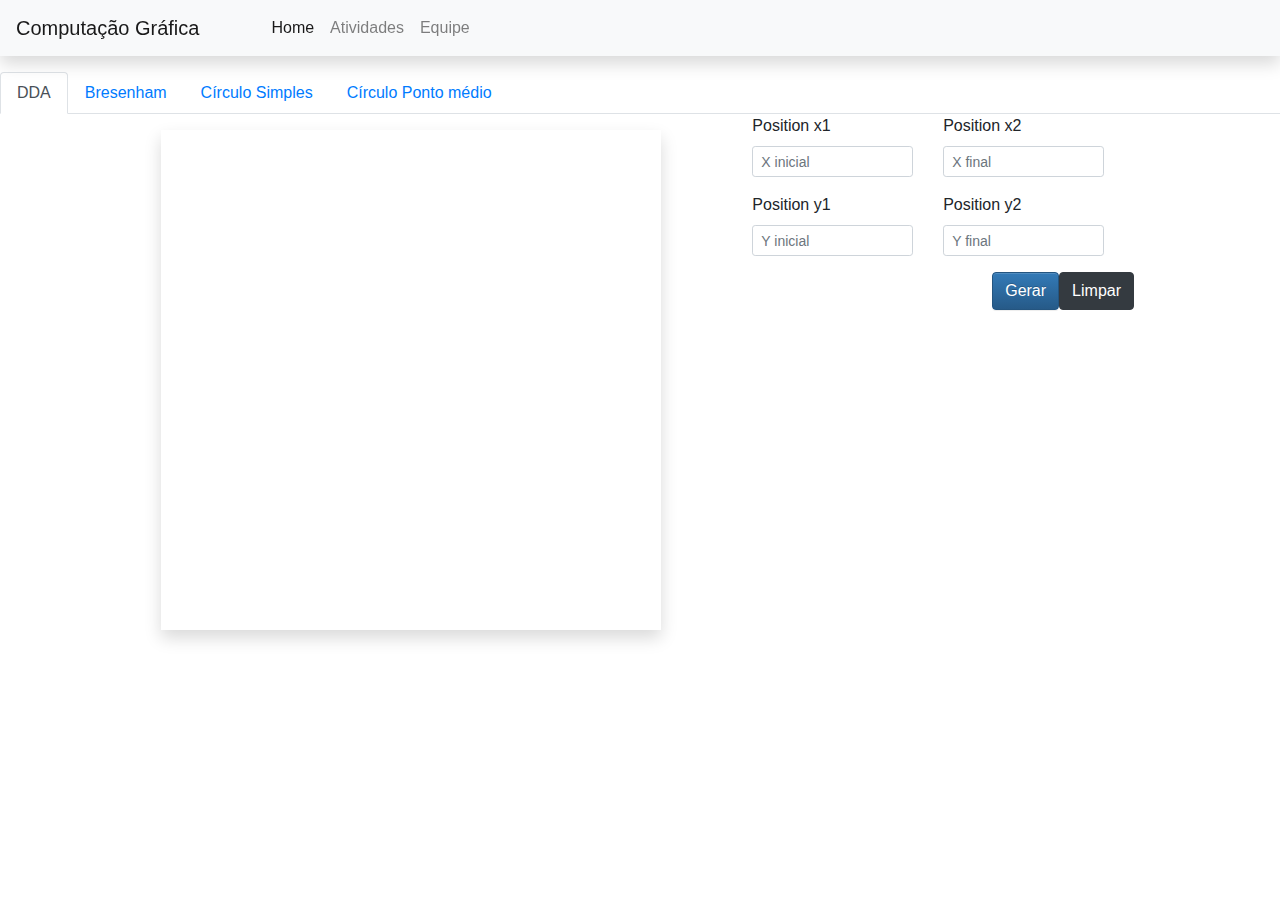
<file: index.html>
<!DOCTYPE html>
<html>

<head>
	<meta charset="utf-8" />

	<title>
		Computação Gráfica - UNIVASF
	</title>


	<!-- Latest compiled and minified CSS -->
	<link rel="stylesheet" href="https://stackpath.bootstrapcdn.com/bootstrap/4.3.1/css/bootstrap.min.css"
		integrity="sha384-ggOyR0iXCbMQv3Xipma34MD+dH/1fQ784/j6cY/iJTQUOhcWr7x9JvoRxT2MZw1T" crossorigin="anonymous">
	<!-- Optional theme -->
	<link rel="stylesheet" href="https://stackpath.bootstrapcdn.com/bootstrap/3.4.1/css/bootstrap-theme.min.css"
		integrity="sha384-6pzBo3FDv/PJ8r2KRkGHifhEocL+1X2rVCTTkUfGk7/0pbek5mMa1upzvWbrUbOZ" crossorigin="anonymous">

	<!-- Latest compiled and minified JavaScript -->
	<script src="https://code.jquery.com/jquery-3.3.1.slim.min.js"
		integrity="sha384-q8i/X+965DzO0rT7abK41JStQIAqVgRVzpbzo5smXKp4YfRvH+8abtTE1Pi6jizo"
		crossorigin="anonymous"></script>
	<script src="https://cdnjs.cloudflare.com/ajax/libs/popper.js/1.14.7/umd/popper.min.js"
		integrity="sha384-UO2eT0CpHqdSJQ6hJty5KVphtPhzWj9WO1clHTMGa3JDZwrnQq4sF86dIHNDz0W1"
		crossorigin="anonymous"></script>
	<script src="https://stackpath.bootstrapcdn.com/bootstrap/4.3.1/js/bootstrap.min.js"
		integrity="sha384-JjSmVgyd0p3pXB1rRibZUAYoIIy6OrQ6VrjIEaFf/nJGzIxFDsf4x0xIM+B07jRM"
		crossorigin="anonymous"></script>


</head>

<body id="body">
	<div id="menu" class="">
		<nav id="menu" class="navbar navbar-expand-lg navbar-light bg-light shadow fixed-top">
			<a class="navbar-brand" href="#">Computação Gráfica</a>
			<button class="navbar-toggler" type="button" data-toggle="collapse" data-target="#navbarNavDropdown"
				aria-controls="navbarNavDropdown" aria-expanded="false" aria-label="Toggle navigation">
				<span class="navbar-toggler-icon"></span>
			</button>
			<div class="collapse navbar-collapse" id="navbarNavDropdown">
				<ul class="navbar-nav">
					<li class="nav-item active">
						<a class="nav-link ml-5" href="#">Home <span class="sr-only">(current)</span></a>
					</li>
					<li class="nav-item">
						<a class="nav-link" href="trabalho.html">Atividades</a>
					</li>
					<li class="nav-item">
						<a class="nav-link" href="equipe.html">Equipe</a>
					</li>

				</ul>
			</div>
		</nav>
	</div>
	<br />
	<div class="">

		<ul class="nav nav-tabs mt-5" id="myTab" role="tablist">
			<li class="nav-item">
				<a class="nav-link active" id="home-tab" data-toggle="tab" href="#home" role="tab" aria-controls="home"
					aria-selected="true">DDA</a>
			</li>
			<li class="nav-item">
				<a class="nav-link" id="profile-tab" data-toggle="tab" href="#profile" role="tab"
					aria-controls="profile" aria-selected="false">Bresenham</a>
			</li>
			<li class="nav-item">
				<a class="nav-link" id="contact-tab" data-toggle="tab" href="#contact" role="tab"
					aria-controls="contact" aria-selected="false">Círculo Simples</a>
			</li>
			<li class="nav-item">
				<a class="nav-link" id="circle-tab" data-toggle="tab" href="#circle" role="tab"
					aria-controls="circle" aria-selected="false">Círculo Ponto médio</a>
			</li>
		</ul>
		<div class="tab-content" id="myTabContent">


			<div class="tab-pane fade show active" id="home" role="tabpanel" aria-labelledby="home-tab">


				<div class="container d-flex justify-content-center">

					<div class="">
						<svg id=quadro class="shadow mt-3" width="500" height="500">

							<!-- Neste espaço onde o JS incluirá os comando svg-->
							<!-- Para verificar clique com botão direito no navegador e selecione inspecionar/ clique nas setas para encontrar a tag SVG-->
						</svg>
					</div>


					<form class="">
						<div class="rows d-flex justify-content-end">

							<div class="col-sm-5">
								<div class="form-group">
									<label>Position x1</label>
									<input type="text" id="x0" class=" form-control form-control-sm"
										placeholder="X inicial">
								</div>
								<div class="form-group">
									<label>Position y1</label>
									<input type="text" id="y0" class="form-control form-control-sm"
										placeholder="Y inicial">
								</div>
							</div>
							<div class="col-sm-5">
								<div class="form-group">
									<label>Position x2</label>
									<input type="text" id="x1" class="form-control form-control-sm"
										placeholder="X final">
								</div>
								<div class="form-group">
									<label>Position y2</label>
									<input type="text" id="y1" class="form-control form-control-sm"
										placeholder="Y final">
								</div>
							</div>
						</div>
						<div class="row d-flex justify-content-end">
							<button type="button" onclick="DDA()" class="btn btn-primary">Gerar</button>
							<button type="button" onclick="clearquadro1()" class="btn btn-dark">Limpar</button>
						</div>
					</form>

				</div>



			</div>

			<div class="tab-pane fade" id="profile" role="tabpanel" aria-labelledby="profile-tab">
				<div class="container d-flex justify-content-center">

					<div class="">
						<svg id=quadro2 class="shadow mt-3" width="500" height="500">

							<!-- Neste espaço onde o JS incluirá os comando svg-->
							<!-- Para verificar clique com botão direito no navegador e selecione inspecionar/ clique nas setas para encontrar a tag SVG-->
						</svg>
					</div>


					<form class="">
						<div class="rows d-flex justify-content-end">

							<div class="col-sm-5">
								<div class="form-group">
									<label>Position x1</label>
									<input type="text" id="x00" class=" form-control form-control-sm"
										placeholder="X inicial">
								</div>
								<div class="form-group">
									<label>Position y1</label>
									<input type="text" id="y00" class="form-control form-control-sm"
										placeholder="Y inicial">
								</div>
							</div>
							<div class="col-sm-5">
								<div class="form-group">
									<label>Position x2</label>
									<input type="text" id="x11" class="form-control form-control-sm"
										placeholder="X final">
								</div>
								<div class="form-group">
									<label>Position y2</label>
									<input type="text" id="y11" class="form-control form-control-sm"
										placeholder="Y final">
								</div>
							</div>
						</div>
						<div class="row d-flex justify-content-end">
							<button type="button" onclick="bresenham()" class="btn btn-primary">Gerar</button>
							<button type="button" onclick="clearquadro2()" class="btn btn-dark">Limpar</button>
						</div>
					</form>

				</div>
			</div>

			<div class="tab-pane fade" id="contact" role="tabpanel" aria-labelledby="contact-tab">
					<div class="container d-flex justify-content-center">
	
						<div class="">
							<svg id=quadro3 class="shadow mt-3" width="500" height="500">
	
								<!-- Neste espaço onde o JS incluirá os comando svg-->
								<!-- Para verificar clique com botão direito no navegador e selecione inspecionar/ clique nas setas para encontrar a tag SVG-->
							</svg>
						</div>
	
	
						<form class="">
							<div class="rows d-flex justify-content-end">
	
								<div class="col-sm-5">
									<div class="form-group">
										<label>Position x</label>
										<input type="text" id="x" class=" form-control form-control-sm"
											placeholder="X do centro">
									</div>
									<div class="form-group">
										<label>Position y</label>
										<input type="text" id="y" class="form-control form-control-sm"
											placeholder="Y do centro">
									</div>
								</div>
								<div class="col-sm-5">
									<div class="form-group">
										<label>Radius</label>
										<input type="text" id="r" class="form-control form-control-sm"
											placeholder="raio">
									</div>
									<div class="d-inline-flex p-2">
										<button type="button" onclick="circle()" class="btn btn-primary">Gerar</button>
										<button type="button" onclick="clearquadro3()" class="btn btn-dark">Limpar</button>
									</div>							
								</div>
							</div>
						</form>
	
					</div>
				</div>
	
	
				<div class="tab-pane fade" id="circle" role="tabpanel" aria-labelledby="circle-tab">
					<div class="container d-flex justify-content-center">
						<div class="">
							<svg id=quadro4 class="shadow mt-3" width="500" height="500">
								<!-- Neste espaço onde o JS incluirá os comando svg-->
								<!-- Para verificar clique com botão direito no navegador e selecione inspecionar/ clique nas setas para encontrar a tag SVG-->
							</svg>
						</div>
			
							<form class="">
								<div class="rows d-flex justify-content-end">
		
									<div class="col-sm-5">
										<div class="form-group">
											<label>Position x</label>
											<input type="text" id="xcentre" class=" form-control form-control-sm"
												placeholder="X do centro">
										</div>
										<div class="form-group">
											<label>Position y</label>
											<input type="text" id="ycentre" class="form-control form-control-sm"
												placeholder="Y do centro">
									</div>
									</div>
									<div class="col-sm-5">
										<div class="form-group">
											<label>Radius</label>
											<input type="text" id="r1" class="form-control form-control-sm"
												placeholder="raio">
										</div>
										<div class="d-inline-flex p-2">
											<button type="button" onclick="midPointCircleDraw()" class="btn btn-primary">Gerar</button>
											<button type="button" onclick="clearquadro4()" class="btn btn-dark">Limpar</button>
										</div>							
									</div>
								</div>
							</form>
		
					</div>
				</div>
		</div>
	</div>

	
	


</body>
<script>
	function DDA() {
		var X1 = parseInt(document.getElementById("x0").value) // x inicial
		var Y1 = parseInt(document.getElementById("y0").value) // y inicial
		var X2 = parseInt(document.getElementById("x1").value) // x final
		var Y2 = parseInt(document.getElementById("y1").value) // y final

		var step;
		var X, Y, Xinc, Yinc;
		step = Math.abs(X2 - X1);
		if (Math.abs(Y2 - Y1) > step)

			step = Math.abs(Y2 - Y1);
		Xinc = (X2 - X1) / step;
		Yinc = (Y2 - Y1) / step;
		X = X1;
		Y = Y1;

		while (X < X2) {
			putpixel1(Math.round(X), Math.round(Y));

			X = X + Xinc;
			Y = Y + Yinc;
		}
	}

	function bresenham() {

		var x1 = parseInt(document.getElementById("x00").value)
		var y1 = parseInt(document.getElementById("y00").value)
		var x2 = parseInt(document.getElementById("x11").value)
		var y2 = parseInt(document.getElementById("y11").value)

		var dx, dy, p, p2, xy2, x, y, xf;
		dx = x2 - x1;
		dy = y2 - y1;
		p = 2 * dy - dx;
		p2 = 2 * dy;
		xy2 = 2 * (dy - dx);
		if (x1 > x2) {
			x = x2;
			y = y2;
			xf = x1;
		} else {
			x = x1;
			y = y1;
			xf = x2;
		}
		putpixel2(x, y);
		while (x < xf) {
			x++;
			if (p < 0)
				p += p2;
			else {
				y++;
				p += xy2;
			}
			putpixel2(x, y);
		}
	}


	function midPointCircleDraw() {
		var x_centre = parseInt(document.getElementById("xcentre").value)
		var y_centre = parseInt(document.getElementById("ycentre").value)
		var r = parseInt(document.getElementById("r1").value)
		console.log('r')
		console.log(r)
		console.log('y_centre')
		console.log(y_centre)
		console.log('x_centre')
		console.log(x_centre)
		var x = r, y = 0;
		var a, b, c, d, e, f, g, h;

		a = x + x_centre;
		console.log(a)
		b = y + y_centre;
		console.log(b)
		CirclePoints4(a, b);
		
		if (r > 0) {
			a = x + x_centre;
			console.log(a)
			b = -y + y_centre;
			console.log(b)
			CirclePoints4(a, b);
			c = y + x_centre;
			console.log(c)
			d = x + y_centre;
			console.log(d)
			CirclePoints4(c, d);
			e = -y + x_centre;
			console.log(e)
			f = x + y_centre;
			console.log(f)
			CirclePoints4(e, f);
		}
		var P = 1 - r;
		while (x > y) {
			y++;

			if (P <= 0)
				P = P + 2 * y + 1;
 
			else {
				x--;
				P = P + 2 * y - 2 * x + 1;
			}

			if (x < y)
				break;

			a = x + x_centre;
			b = y + y_centre;
			CirclePoints4(a, b);
			c = -x + x_centre;
			d = y + y_centre;
			CirclePoints4(c, d);
			e = x + x_centre;
			f = -y + y_centre;
			CirclePoints4(e, f);
			g = -x + x_centre;
			h = -y + y_centre;
			CirclePoints4(g, h);

			if (x != y) {
				a = y + x_centre;
				b = x + y_centre;
				CirclePoints4(a, b);
				c = -y + x_centre;
				d = x + y_centre;
				CirclePoints4(c, d);
				e = y + x_centre;
				f = -x + y_centre;
				CirclePoints4(e, f);
				g = -y + x_centre;
				h = -x + y_centre;
				CirclePoints4(g, h);
			}
		}
	}

	function clearquadro1() {
		var element = document.getElementById('quadro');
		element.innerHTML = ""

	}
	function clearquadro2() {
		var element = document.getElementById('quadro2');
		element.innerHTML = ""

	}function clearquadro3() {
		var element = document.getElementById('quadro3');
		element.innerHTML = ""

	}function clearquadro4() {
		var element = document.getElementById('quadro4');
		element.innerHTML = ""

	}


	function circle() {
		var radius = parseInt(document.getElementById("r").value)
		var xmiddle = parseInt(document.getElementById("x").value)
		var ymiddle = parseInt(document.getElementById("y").value)
		for (var i = 0; i <= 360; i++) {
			x = parseInt(xmiddle + (radius * Math.sin(i * 2 * (Math.PI / 360))) + 0.5)
			y = parseInt(ymiddle + (radius * Math.cos(i * 2 * (Math.PI / 360))) + 0.5)
			CirclePoints3(x, y)
		}
	}

	function putpixel1(x, y) {
		var element = document.getElementById('quadro');
		element.innerHTML += "<rect x=" + x + " y=" + y + " width=" + "3" + " height=" + "3" + " style='stroke:black' " + "/>"
	}


	function CirclePoints3(x, y) {
		var element = document.getElementById('quadro3');
		element.innerHTML += "<rect x=" + x + " y=" + y + " width=" + "3" + " height=" + "3" + " style='stroke:black' " + "/>"
	}

	function putpixel2(x, y) {
		var element = document.getElementById('quadro2');
		element.innerHTML += "<rect x=" + x + " y=" + y + " width=" + "3" + " height=" + "3" + " style='stroke:black' " + "/>"
	}


	function CirclePoints4(x, y) {
		var element = document.getElementById('quadro4');
		element.innerHTML += "<rect x=" + x + " y=" + y + " width=" + "3" + " height=" + "3" + " style='stroke:black' " + "/>"
	}

</script>

</html>
</file>
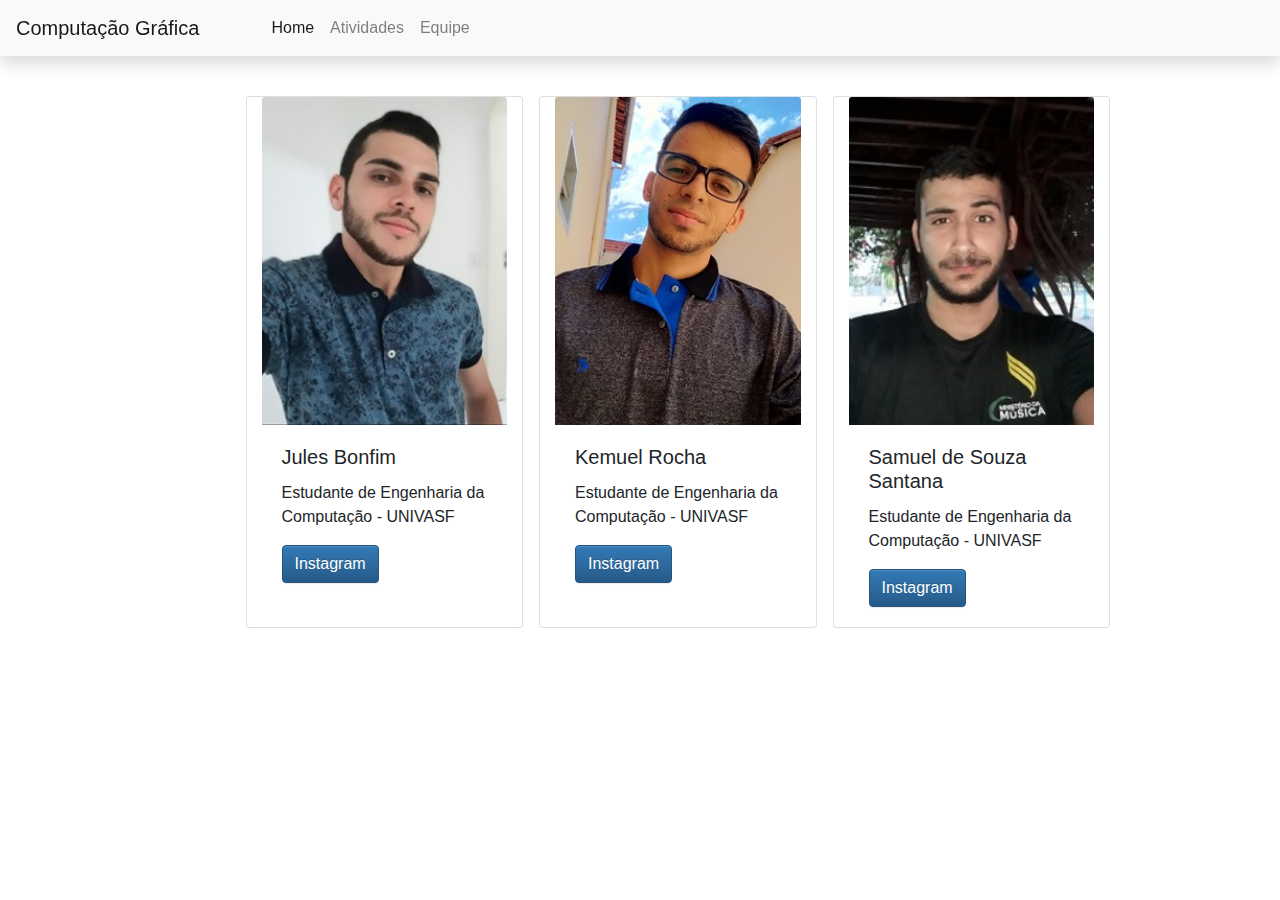
<file: equipe.html>
<!DOCTYPE html>
<html>

<head>
	<meta charset="utf-8" />

	<title>
		Computação Gráfica - UNIVASF
	</title>


	<!-- Latest compiled and minified CSS -->
	<link rel="stylesheet" href="https://stackpath.bootstrapcdn.com/bootstrap/4.3.1/css/bootstrap.min.css"
		integrity="sha384-ggOyR0iXCbMQv3Xipma34MD+dH/1fQ784/j6cY/iJTQUOhcWr7x9JvoRxT2MZw1T" crossorigin="anonymous">
	<!-- Optional theme -->
	<link rel="stylesheet" href="https://stackpath.bootstrapcdn.com/bootstrap/3.4.1/css/bootstrap-theme.min.css"
		integrity="sha384-6pzBo3FDv/PJ8r2KRkGHifhEocL+1X2rVCTTkUfGk7/0pbek5mMa1upzvWbrUbOZ" crossorigin="anonymous">

	<!-- Latest compiled and minified JavaScript -->
	<script src="https://code.jquery.com/jquery-3.3.1.slim.min.js"
		integrity="sha384-q8i/X+965DzO0rT7abK41JStQIAqVgRVzpbzo5smXKp4YfRvH+8abtTE1Pi6jizo"
		crossorigin="anonymous"></script>
	<script src="https://cdnjs.cloudflare.com/ajax/libs/popper.js/1.14.7/umd/popper.min.js"
		integrity="sha384-UO2eT0CpHqdSJQ6hJty5KVphtPhzWj9WO1clHTMGa3JDZwrnQq4sF86dIHNDz0W1"
		crossorigin="anonymous"></script>
	<script src="https://stackpath.bootstrapcdn.com/bootstrap/4.3.1/js/bootstrap.min.js"
		integrity="sha384-JjSmVgyd0p3pXB1rRibZUAYoIIy6OrQ6VrjIEaFf/nJGzIxFDsf4x0xIM+B07jRM"
		crossorigin="anonymous"></script>


</head>

<body id="body">

	<div id="menu" class="">
		<nav id="menu" class="navbar navbar-expand-lg navbar-light bg-light shadow fixed-top">
			<a class="navbar-brand" href="#">Computação Gráfica</a>
			<button class="navbar-toggler" type="button" data-toggle="collapse" data-target="#navbarNavDropdown"
				aria-controls="navbarNavDropdown" aria-expanded="false" aria-label="Toggle navigation">
				<span class="navbar-toggler-icon"></span>
			</button>
			<div class="collapse navbar-collapse" id="navbarNavDropdown">
				<ul class="navbar-nav">
					<li class="nav-item active">
						<a class="nav-link ml-5" href="index.html">Home <span class="sr-only">(current)</span></a>
					</li>
					<li class="nav-item">
						<a class="nav-link" href="trabalho.html">Atividades</a>
					</li>
					<li class="nav-item">
						<a class="nav-link" href="equipe.html">Equipe</a>
					</li>

				</ul>
			</div>
		</nav>
	</div>


	<br />
	<br />
	<br />
	<br />
	<div class="row container d-flex justify-content-end">
		<div class="card col-sm-3 " style="width: 18rem;">
			<img src="Img/jules.jpg" class="card-img-top" alt="...">
			<div class="card-body">
				<h5 class="card-title">Jules Bonfim</h5>
				<p class="card-text">Estudante de Engenharia da Computação - UNIVASF</p>
				<a href="https://www.instagram.com/julesbomfim/" class="btn btn-primary">Instagram</a>
			</div>
		</div>
		<div class="card col-sm-3 ml-3" style="width: 18rem;">
			<img src="Img/kemuel.jpg" class="card-img-top" alt="...">
			<div class="card-body">
				<h5 class="card-title">Kemuel Rocha</h5>
				<p class="card-text">Estudante de Engenharia da Computação - UNIVASF</p>
				<a href="https://www.instagram.com/kemuelrocha/" class="btn btn-primary">Instagram</a>
			</div>
		</div>
		<div class="card col-sm-3 ml-3" style="width: 18rem;">
			<img src="Img/20180922_174531.jpg" class="card-img-top" alt="...">
			<div class="card-body">
				<h5 class="card-title">Samuel de Souza Santana</h5>
				<p class="card-text">Estudante de Engenharia da Computação - UNIVASF</p>
				<a href="https://www.instagram.com/samuel.sankys/" class="btn btn-primary">Instagram</a>
			</div>
		</div>


	</div>





</body>
<script>


</script>

</html>
</file>
